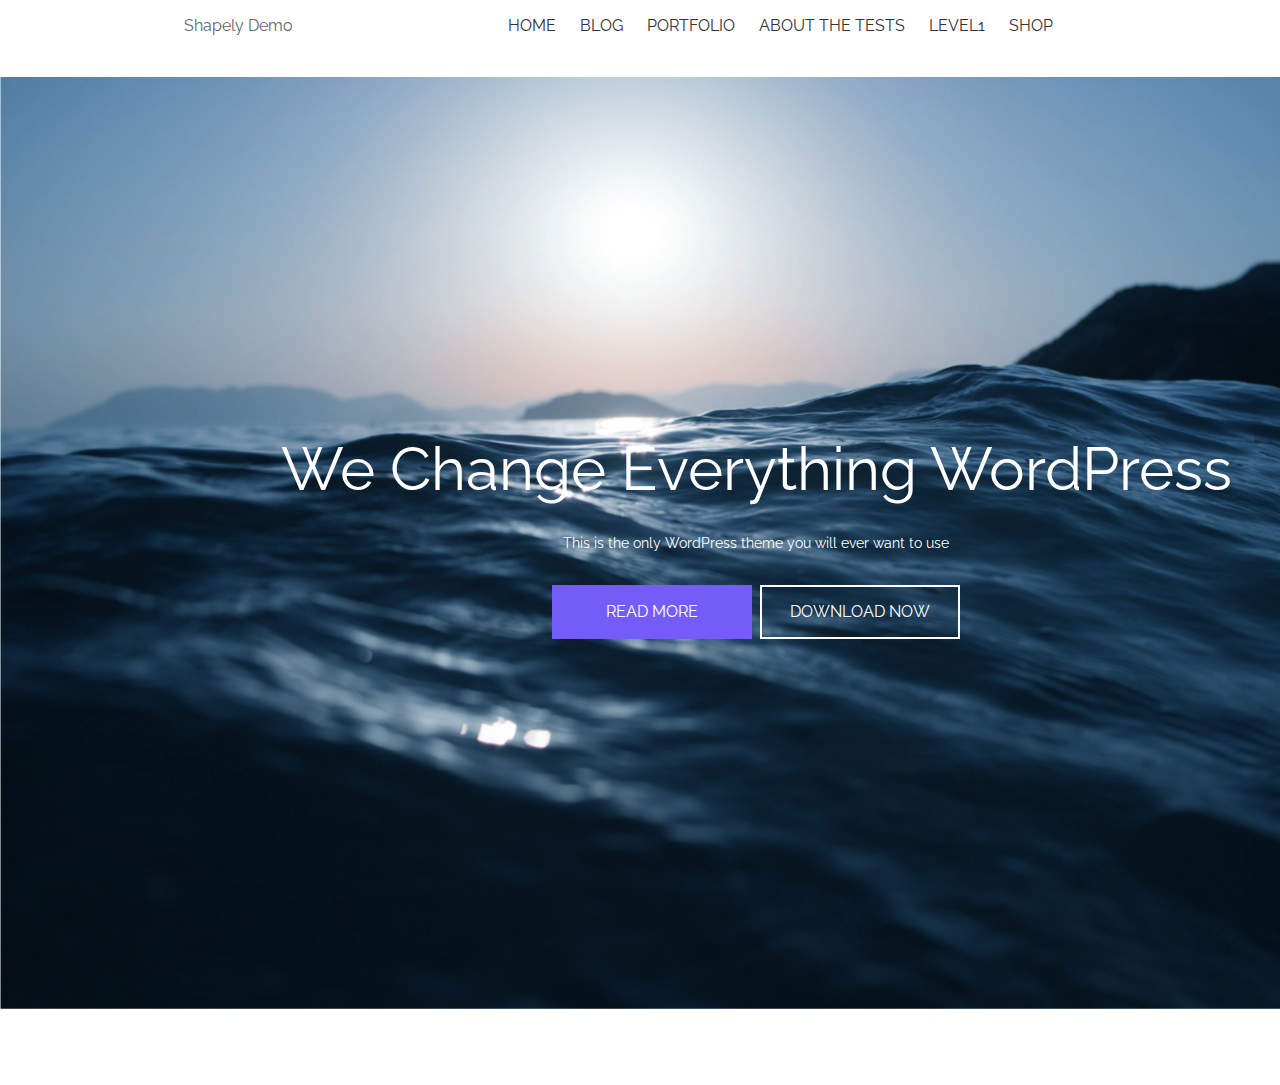
<file: Flexbox-Level-3_1/index.html>
<!DOCTYPE html>
<html lang="en">
<head>
    <meta charset="UTF-8">
    <meta name="viewport" content="width=device-width, initial-scale=1.0">
    <link rel="stylesheet" href="assets/css/style.css">
    <title>Flexbox</title>
</head>
<body>
    <!------- header start ------->
    <header> 
        <nav>    
            <a href="#" class="logo">Shapely Demo</a>
            <ul class="nav-menu">
              <li><a href="#home">HOME</a></li>
              <li><a href="#blog">BLOG</a></li>
              <li><a href="#portfolio">PORTFOLIO</a></li>
              <li><a href="#About-the-tests">ABOUT THE TESTS</a></li>
              <li><a href="#LEVEL1">LEVEL1 </a>
              <li><a href="#SHOP">SHOP </a></li>
            </ul>
        </nav>
     </header>
     <!------- header end ------->
     <!------- main start ------->
     <main>
        <section class="first-section">
            <div class="first-section-text">
                <h1>We Change Everything WordPress</h1>
                <p>
                    This is the only WordPress theme you will ever want to use
                </p>
                <div class="first-section-links">
                    <a class="read-more" href="#">READ MORE</a>
                    <a class="download-now" href="#">DOWNLOAD NOW</a>
                </div>
            </div>
        </section>
     </main>
     <!------- main end ------->
     <!------- footer start ------->
     <footer>

     </footer>
     <!------- footer end ------->
</body>
</html>
</file>
<file: Flexbox-Level-3_1/assets/css/style.css>
* {
    padding: 0;
    margin: 0;
    box-sizing: border-box;
    font-family: "Raleway";
}

@font-face {
    font-family: "Raleway";
    src: url(../fonts/Raleway-Regular.ttf);
}

a {
    text-decoration: none;
}

/* ----- Styling header start -----*/

header {
    width: 100vw;
    height: 77px;
}

nav {
    display: flex;
    align-items: center;
    justify-content: space-evenly;
    padding-top: 1rem;
}

.logo {
    color: #666;
}

.logo:hover {
    color: #333;
}

.nav-menu {
    display: flex;
    gap: 1.5rem;
    list-style: none;
    margin-right: 2rem;
    padding: 0 11px 0 30px;
}

.nav-menu a {
    color: #333;
}

.nav-menu a:hover {
    color: #337ab7;
}

/* ----- Styling header end -----*/
/* ----- Styling main start -----*/
.first-section {
    display: flex;
    flex-direction: column;
    align-items: center;
    width: 1512px;
    height: 1007.53px;
    background-image: url(../images/photo-1443527216320-7e744084f5a7-1.jpg.png);
    background-size: contain;
    background-repeat: no-repeat;
    color: #FFFFFF;
}

.first-section-text {
    margin-top: 360px;
    display: flex;
    flex-direction: column;
    gap: 30px;
}

.first-section-text h1 {
    width: 951.98;
    font-size: 60px;
    font-weight: 400;
    line-height: 64px;
    text-align: center;
}

.first-section-text p {
    font-size: 14px;
    font-weight: 400;
    line-height: 24px;
    text-align: center;
}

.first-section a {
    display: inline-block;
    width: 200px;
    height: 54px;
    color: #FFFFFF;
    text-align: center;
    padding: 15px;
    align-self: center;
}

.first-section-links {
    display: flex;
    flex-direction: row;
    justify-content: center;
    gap: 8px;
}

.read-more {
    background-color: #745CF9;
    border: 2px solid #745CF9;
}

.read-more:hover {
    background-color: #35287c;
    border-color: #35287c;
}

.download-now {
    border: 2px solid #FFFFFF;
}

.download-now:hover {
    color: #333;
    background-color: #FFFFFF;
}
/* ----- Styling main end -----*/
/* ----- Styling footer start -----*/
/* ----- Styling footer end -----*/
</file>
